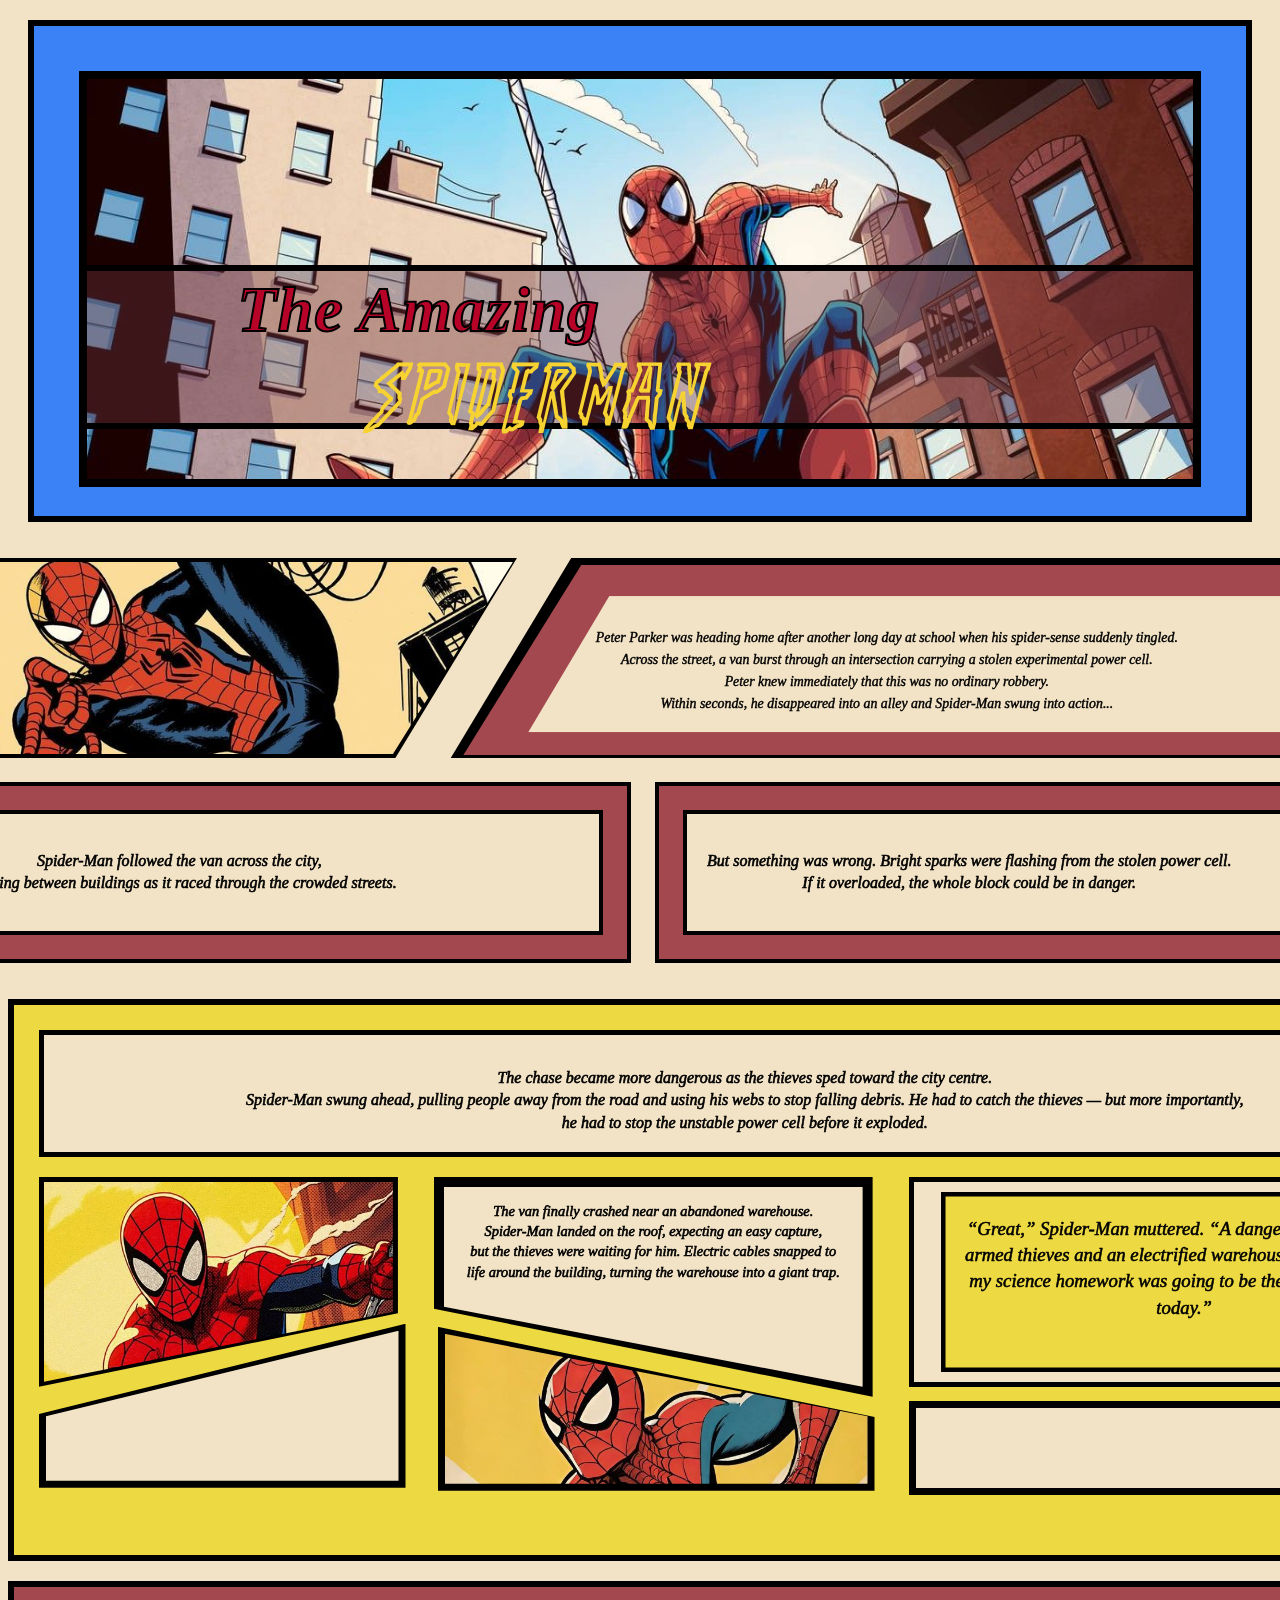
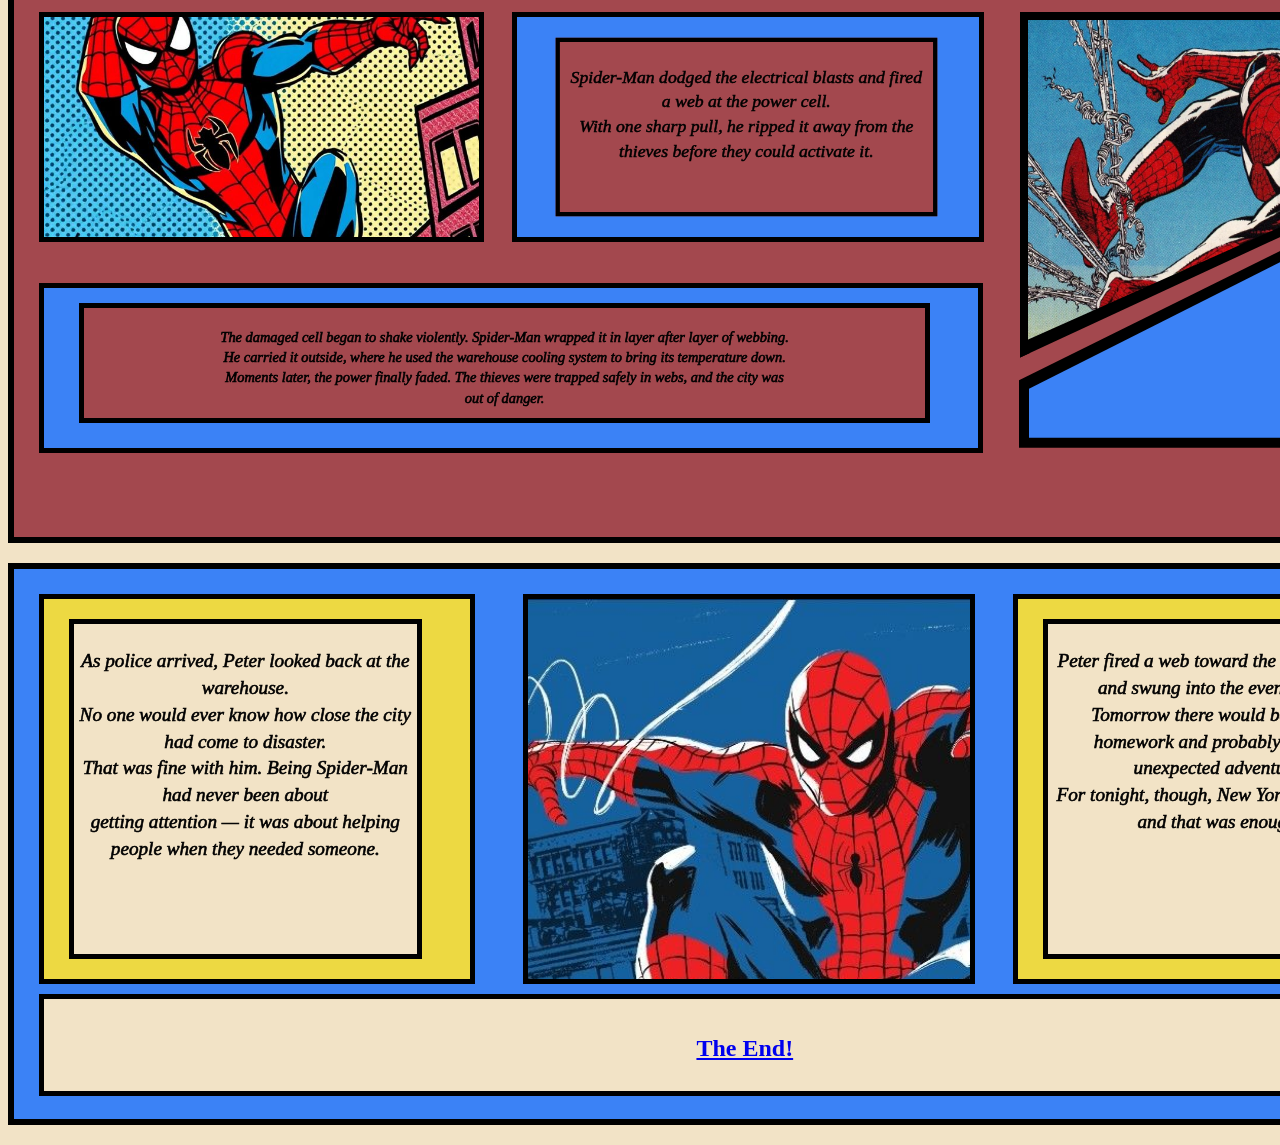
<file: index.html>
<!DOCTYPE html>
<html lang="en">

<head>
  <meta charset="UTF-8">
  <meta name="viewport" content="width=device-width, initial-scale=1.0">
  <title>The Amazing Spider-Man</title>
  <link rel="stylesheet" href="style.css">
</head>

<body>


  <!-- HERO -->
  <section class="hero">

    <div class="hero-media">

      <img
        src="./Images/hero_img_new.jpg"
        alt="Spider-Man banner"
      >

      <div class="hero-overlay-text">
        <h1 class="hero-title2">The Amazing</h1>
        <h1 class="hero-title">spiderman</h1>
      </div>

    </div>

  </section>



  <!-- BEIGE SECTION -->
  <!-- Changed section to div to remove "section lacks heading" warning -->
  <div class="beige-section">

    <!-- Top Row -->
    <div class="top-row">

      <div class="image-border">

        <div class="image-panel">

          <img
            src="./Images/Secion_1.jpg"
            alt="Spider-Man swinging"
          >

        </div>

      </div>


      <div class="angled-border">

        <div class="red-angled-panel">

          <div class="cream-angled-panel">

            <p class="story-one">
              Peter Parker was heading home after another long day at school when his spider-sense suddenly tingled.<br>
              Across the street, a van burst through an intersection carrying a stolen experimental power cell.<br>
              Peter knew immediately that this was no ordinary robbery.<br>
              Within seconds, he disappeared into an alley and Spider-Man swung into action...<br>
            </p>

          </div>

        </div>

      </div>

    </div>


    <!-- Bottom Row -->
    <div class="bottom-row">

      <div class="red-panel">

        <div class="inner-box">

          <p class="story-two">
            Spider-Man followed the van across the city,<br>
            swinging between buildings as it raced through the crowded streets.
          </p>

        </div>

      </div>


      <div class="red-panel">

        <div class="inner-box">

          <p class="story-three">
            But something was wrong. Bright sparks were flashing from the stolen power cell.<br>
            If it overloaded, the whole block could be in danger.
          </p>

        </div>

      </div>

    </div>

  </div>



  <!-- YELLOW SECTION -->
  <!-- Changed section to div to remove "section lacks heading" warning -->
  <div class="yellow-section">


    <!-- Top Full-Width Panel -->
    <div class="rectangle-panel">

      <p class="story-four">
        The chase became more dangerous as the thieves sped toward the city centre.<br>
        Spider-Man swung ahead, pulling people away from the road and using his webs
        to stop falling debris. He had to catch the thieves — but more importantly,<br>
        he had to stop the unstable power cell before it exploded.
      </p>

    </div>


    <!-- Bottom Row Containing Panels -->
    <div class="three-bottom-panels">


      <!-- Panel 1 -->
      <div class="panel-1">


        <div class="image-panel-1-border">

          <div class="image-panel-1">

            <img
              src="./Images/Section2_1.jpg"
              alt="Spider-Man swinging"
            >

          </div>

        </div>


        <div class="border-beige-panel-1">

          <div class="beige-panel-1">

            <p class="story-five">
              The van finally crashed near an abandoned warehouse.<br>
              Spider-Man landed on the roof, expecting an easy capture,<br>
              but the thieves were waiting for him. Electric cables snapped to<br>
              life around the building, turning the warehouse into a giant trap.
            </p>

          </div>

        </div>


        <div class="square-beige-panel">

          <div class="square-yellow-panel">

            <p class="story-six">
              “Great,” Spider-Man muttered. “A dangerous power cell,<br>
              armed thieves and an electrified warehouse. And I thought<br>
              my science homework was going to be the hardest part of today.”
            </p>

          </div>

        </div>

      </div>



      <!-- Panel 2 -->
      <div class="panel-2">


        <div class="border-beige-panel-2">

          <div class="beige-panel-2">
          </div>

        </div>


        <div class="image-panel-2-border">

          <div class="image-panel-2">

            <img
              src="./Images/Section2_2.jpg"
              alt="Spider-Man close-up"
            >

          </div>

        </div>

      </div>


      <div class="rectangle-beige-panel">
      </div>


    </div>
    <!-- closes three-bottom-panels -->


  </div>
  <!-- closes yellow-section -->



  <!-- RED SECTION -->
  <!-- Changed section to div to remove "section lacks heading" warning -->
  <div class="red-section">


    <!-- Top Row -->
    <div class="top-row-3">


      <!-- Top Left Spider-Man Image -->
      <div class="top-left-image-border">

        <div class="top-left-image">

          <img
            src="./Images/hero_img%20(3).jpg"
            alt="Spider-Man shooting web"
          >

        </div>

      </div>



      <!-- Top Middle Quote -->
      <div class="top-right-quote-border">

        <div class="top-right-quote">

          <p class="story-seven">
            Spider-Man dodged the electrical blasts and fired a web at the power cell.<br>
            With one sharp pull, he ripped it away from the thieves before they could activate it.
          </p>

        </div>

      </div>



      <!-- Top Right Tall Spider-Man Image -->
      <div class="tall-image-border">

        <div class="tall-image">

          <img
            src="./Images/hero_img%20(8).jpg"
            alt="Spider-Man crouching"
          >

        </div>

      </div>


    </div>



    <!-- Bottom Row -->
    <div class="bottom-row-3">


      <!-- Bottom Left Large Quote -->
      <div class="bottom-quote-border">

        <div class="bottom-quote">

          <p class="story-eight">
            The damaged cell began to shake violently. Spider-Man wrapped it in layer after layer of webbing.<br>
            He carried it outside, where he used the warehouse cooling system to bring its temperature down.<br>
            Moments later, the power finally faded. The thieves were trapped safely in webs, and the city was<br>
            out of danger.
          </p>

        </div>

      </div>



      <!-- Bottom Right Blue Triangle -->
      <div class="bottom-triangle-border">

        <div class="bottom-triangle">
        </div>

      </div>


    </div>


  </div>
  <!-- closes red-section -->



  <!-- ENDING SECTION -->
  <section class="ending-section">


    <!-- Top Row -->
    <div class="ending-top-row">


      <!-- Left Quote -->
      <div class="ending-left-quote-border">

        <div class="ending-left-quote">

          <p class="story-nine">
            As police arrived, Peter looked back at the warehouse.<br>
            No one would ever know how close the city had come to disaster.<br>
            That was fine with him. Being Spider-Man had never been about<br>
            getting attention — it was about helping people when they needed someone.
          </p>

        </div>

      </div>



      <!-- Centre Spider-Man Image -->
      <div class="ending-image-border">

        <div class="ending-image">

          <img
            src="./Images/end_image.jpg"
            alt="Spider-Man swinging through the city"
          >

        </div>

      </div>



      <!-- Right Quote -->
      <div class="ending-right-quote-border">

        <div class="ending-right-quote">

          <p class="story-ten">
            Peter fired a web toward the next building and swung into the evening sky.<br>
            Tomorrow there would be school, homework and probably another unexpected adventure.<br>
            For tonight, though, New York was safe — and that was enough.<br>
          </p>

        </div>

      </div>


    </div>



    <!-- Bottom Row -->
    <div class="ending-bottom-row">


      <div class="ending-banner">

        <h2>

          <a
            href="./Images/end_image_meme.jpg"
            class="ending-link"
            target="_blank"
          >
            The End!
          </a>

        </h2>

      </div>


    </div>
    <!-- closes ending-bottom-row -->


  </section>


</body>

</html>
</file>
<file: style.css>
@font-face {
  font-family: 'MySpiderFont'; /* The custom name you choose to use in your code */
  src: url('./The\ Amazing\ Spider-Man.ttf') format('truetype'); /* Path to your font file */
  font-weight: normal;
  font-style: normal;
}

 body{ 
  background-color: #f2e3c6;;
}

/* Outer Hero Container with Blue Background */
.hero {
  background-color: #3b82f6; /* Blue background */
  padding: 45px;
  border: 6px solid #000000;
  margin: 20px;
  height: 400px;
}

/* Inner Image Box */
.hero-media {
  position: relative;
  border: 8px solid #000000;
  overflow: hidden;
  height: 400px;
}

/* Spider-Man Image */
.hero-media img {
  width: 100%;
  height: 150%;
  object-fit: cover;
  display: block;
}

/* Translucent Center Text Bar */
.hero-overlay-text {
  position: absolute;
  top: 67%;
  left: 0;
  width: 100%;
  transform: translateY(-50%);
  background-color:rgba(110, 50, 60, 0.4);
  border-top: 6px solid #000000;
  border-bottom: 6px solid #000000;
  padding: 1rem 0;
  text-align: center;
  height: 120px;
}

/* Comic Banner Text */
.hero-title {
  color:#F7D331;
  font-family: 'MySpiderFont', cursive, sans-serif;
  font-size: 4.3rem;
  font-style: italic;
  font-weight: bold;
  letter-spacing: 3px;
  width: 80%;
  transform: translateY(-120%);
}

.hero-title2 {
  transform: translateY(-90%);
  color:lch(39 72.23 29.12);
  font-family:'Times New Roman', Times, serif;
  -webkit-text-stroke: 2px #000000;
  font-size: 4rem;
  font-style: italic;
  font-weight: bold;
  letter-spacing: 1px;
  width: 60%;
}

--------------------------------------------------------------------------
* {
  box-sizing: border-box;
  margin: 0;
  padding: 0;
}

.beige-section {
  max-width: 1000px;
  margin: 0 auto;
  display: flex;
  flex-direction: column;
  gap: 1.5rem;
  padding: 1rem;
}

/* Row Layouts */
.top-row,
.bottom-row {
  display: flex;
  gap: 1.5rem;
}

.top-row {
  height: 200px;
}

/* Top Left Image Panel */
.image-border {
  flex: none;
  background-color: #000000; /* Black Border */
  padding: 4px;
  clip-path: polygon(0 0, 100% 0, 80% 100%, 0 100%);
  transform: translateX(-38%);
  width: 60%;
}

.image-panel {
  width: 100%;
  height: 100%;
  clip-path: polygon(0 0, 100% 0, 80% 100%, 0 100%);
  
}

.image-panel img {
  width: 100%;
  height: 100%;
  object-fit: cover;
  display: block;
}

/* Top Right Angled Panel */
.angled-border {
  flex: none;
  width: 100%;
  background-color: #000000; /* Outer Black Border */
  padding: 2px;
  clip-path: polygon(20% 0, 100% 0, 100% 100%, 8% 100%);
  transform: translateX(-40%);
 

}

.red-angled-panel {
  flex: none;
  width: 103%;
  height: 100%;
  background-color: #A3484E; /* Outer red Border */
  padding: 2px;
  clip-path: polygon(20% 0, 100% 0, 100% 100%, 8% 100%);
  transform: scale(0.95);
  transform-origin: 24% center;
 

}

.cream-angled-panel {
  width: 120%;
  height: 80%;
  background-color: #f2e3c6; 
  padding: 1.5rem;
  clip-path: polygon(17.5% 0, 100% 0, 100% 100%, 8% 100%);
  align-items: center;
  justify-content: center;
  transform: scale(0.7);
  transform-origin: 20% center;

}

/* Bottom Panels */
.bottom-row .red-panel {
  flex: none;
  width: 66.5%;
  height: 80%;
  background-color: #A3484E;
  border: 4px solid #000000;
  padding: 1.5rem;
  display: flex;
  align-items: center;
  justify-content: center;
  transform: translateX(-230px);
}

/* Inner Boxes for Text */
.inner-box {
  background-color: #f2e3c6;
  border: 4px solid #000000;
  padding: 1.25rem;
  width: 100%;
  height: 100%;
  display: flex;
  
 
}

.story-one{
   color: #000000;
  font-size: 1.3rem;
  line-height: 1.6;
  font-style: italic;
  -webkit-text-stroke: 0.6px #000000;
  text-align: center;
}

.story-three,
.story-two{
   color: #000000;
  font-size: 1rem;
  line-height: 1.4;
  font-style: italic;
  -webkit-text-stroke: 0.6px #000000;
  text-align: center;
}


------------------------------------------------------------
* {
  box-sizing: border-box;
  margin: 0;
  padding: 0;
}

/* Outer Section */
.yellow-section {
  background-color: #edd942;
  padding: 25px;
  border: 6px solid #000000;
  margin: 20px auto;
  width: 1410px;
  height: 500px;
  flex-direction: column;
}


.panel-1{
  display: flex;
    gap: 1rem;
}

/* Top Full-Width Quote Panel */
.rectangle-panel {
  width: 96%;
  padding: 1rem 1.5rem;
  border: 5px solid #000000;
  background-color: #f2e3c6;
  text-align: center;
  margin-bottom: 20px;
  height: 85px;
}


/* 1. Top Image Border Panel */
.image-panel-1-border {
  width: 25%;
  height: 200px;
  background-color: #000000;
  padding: 5px;
  clip-path: polygon(0 0, 100% 0, 100% 65%, 0 100%);
}

.image-panel-1 {
  width: 100%;
  height: 100%;
   clip-path: polygon(0 0, 100% 0, 100% 65%, 0 100%);
   overflow: hidden;
}
  
.image-panel-1 img {
  width: 100%;
  height: 400%;
  object-fit: cover;
  display: block;
}

.border-beige-panel-1{
  width: 30%;
  Height:200px; 
  background-color: #000000;
  margin:20px;
  float: left;
  clip-path: polygon(0 0, 100% 0, 100% 100%, 0 60%);
  padding: 10px;
  transform: translateY(-20px)

}

.beige-panel-1{
   width: 100%;
  Height:200px; 
  background-color:#f2e3c6;
  float: left;
  clip-path: polygon(0 0, 100% 0, 100% 100%, 0 60%);
}

.square-beige-panel{
  width: 38%;                       /* Standardized column width */
  height: 200px;                    /* Realistic panel height */
  background-color:#f2e3c6;        /* Black border fill */
  border: 5px solid #000000;            /* Border thickness */
}

.square-yellow-panel{
  width: 100%;                       /* Standardized column width */
  height: 190px;                    /* Realistic panel height */
  background-color:#edd942;        /* Black border fill */
  border: 5px solid #000000;  
  transform: scale(0.9);
}

.panel-2{
  display: flex;
    gap: 2rem;
}

  
.border-beige-panel-2 {
  width: 25%;                       /* Standardized column width */
  height: 150px;                    /* Realistic panel height */
  background-color: #000000;        /* Black border fill */
  padding: 7px;                     /* Border thickness */
  clip-path: polygon(0% 55%, 100% 0%, 100% 100%, 0 100%);
  transform: translateY(-113px);   
}

.beige-panel-2 {
  
  clip-path: polygon(0% 57%, 100% 0%, 100% 100%, 0 100%);
  width: 100%;                      
  height: 100%;                     
  background-color: #f2e3c6;
  
  
}

.image-panel-2-border{
  width: 30%;                       
  height: 150px;                    
  background-color: #000000;       
  padding: 7px;                     
  clip-path: polygon(0% 0%, 100% 55%, 100% 100%, 0 100%);
  transform: translateY(-110px); 
}

.image-panel-2{
  clip-path: polygon(0% 0%, 100% 55%, 100% 100%, 0 100%);
  width: 100%;                       
  height: 150px;    
  overflow: hidden;

}

.image-panel-2 img {
  width: 100%;
  height: 450%;
  object-fit: cover;
  display: block;
}

.rectangle-beige-panel {
  width: 34%;
    padding: 1rem 1.5rem;
    border: 7px solid #000000;
    background-color: #f2e3c6;
    margin-bottom: 20px;
    height: 48px;
    transform: translate(870px, -200px);
}



.story-four {
   color: #000000;
  font-size: 1rem;
  line-height: 1.4;
  font-style: italic;
  -webkit-text-stroke: 0.6px #000000;
  
}

.story-five {
   color: #000000;
  font-size: .9rem;
  line-height: 1.4;
  font-style: italic;
  -webkit-text-stroke: 0.6px #000000;
  text-align: center;
}

.story-six {
   color: #000000;
  font-size: 1.3rem;
  line-height: 1.4;
  font-style: italic;
  -webkit-text-stroke: 0.6px #000000;
  text-align: center;
}


---------------------------------------------------



* {
  box-sizing: border-box;
  margin: 0;
  padding: 0;
}

.top-row-3{
  display: flex;
    gap: 1rem;
}

/* Outer Section */
.red-section {
  background-color: #A3484E;
  padding: 25px;
  border: 6px solid #000000;
  margin: 20px auto;
  width: 1410px;
  height: 500px;
  flex-direction: column;
}






.top-left-image{
  flex: none;
  width: 200%;                       
  height: 220px;    
  overflow: hidden;
   border: 5px solid #000000;
   gap: 10px;
}

.top-left-image img{
  width: 100%;
  height: 165%;
  object-fit: cover;
  display: block;
}

.top-right-quote-border{
  width: 32%;                       
  height: 210px;    
  overflow: hidden;
  padding: 5px;
  border:5px solid #000000;
   background-color:#3b82f6;
  transform: translateX(15rem)

}

.top-right-quote{
  width: 95%;                       
  height: 190px;    
  overflow: hidden;
  padding: 5px;
  border:5px solid #000000;
   background-color:#A3484E;
  transform: scale(.85);


}


.tall-image-border{
  width: 10%;                       
  height: 210px;    
  overflow: hidden;
  padding: 5px;
  border:5px solid #000000;
   background-color:#3b82f6;
  transform: translateX(25rem)
}

.tall-image-border {
   width: 28%;
  height: 330px;
  background-color: #000000;
  padding: 3px;

  clip-path: polygon(
    0 0,
    100% 0,
    100% 45%,
    0 100%
  );

  transform: translateX(260px);
}

.tall-image{
  width: 100%;
  height: 320px;
  clip-path: polygon(
    0 0,
    100% 0,
    100% 45%,
    0 100%
  );

}

.tall-image img{
  width: 100%;
  height: 100%;
  object-fit: cover;
  display: block;
}


.bottom-quote-border{
  width: 65.5%;                       
  height: 150px;    
  overflow: hidden;
  padding: 5px;
  border:5px solid #000000;
  background-color:#3b82f6;
  transform: translateY(-75px);

}


.bottom-quote{
  width: 90%;                       
  height: 100px;    
  overflow: hidden;
  padding: 5px;
  border:5px solid #000000;
   background-color:#A3484E;
  transform: translate(30px, 10px);
  row-gap: 10px
}


.bottom-triangle-border{
  width: 29%;
  height: 270px;

  background-color: #000000;

  clip-path: polygon(0% 75%, 100% 0%, 100% 100%, 0 100%);
  transform: translate(980px, -350px);
}


.bottom-triangle{
    width: 95%;
    height: 245px;
    background-color: #3b82f6;
    clip-path: polygon(0% 80%, 100% 0%, 100% 100%, 0 100%);
    transform: translate(10px, 15px);
}

.story-seven{
  color: #000000;
  font-size: 1.3rem;
  line-height: 1.4;
  font-style: italic;
  -webkit-text-stroke: 0.6px #000000;
  text-align: center;
}

.story-eight{
  color: #000000;
  font-size: .9rem;
  line-height: 1.4;
  font-style: italic;
  -webkit-text-stroke: 0.6px #000000;
  text-align: center;
}
<!---------------------------------------------------------------->

 *{
  box-sizing: border-box;
  margin: 0;
  padding: 0;
}

.ending-section {
  background-color: #3b82f6;
  padding: 25px;
  border: 6px solid #000000;
  margin: 20px auto;
  width: 1410px;
  height: 500px;
  flex-direction: column;
}


.ending-top-row {
display: flex;
    gap: 3rem;

}

.ending-left-quote-border {
 width: 50%;                       
  height: 370px;    
  overflow: hidden;
  padding: 5px;
  border:5px solid #000000;
   background-color:#edd942;
  
}

.ending-left-quote{
  width: 80%;
    height: 320px;
    overflow: hidden;
    padding: 5px;
    border: 5px solid #000000;
    background-color: #f2e3c6;
    transform: translate(20px, 15px);
}

.ending-image{
  width: 100%;
    height: 380px;
    overflow: hidden;
    border: 5px solid #000000;
}

.ending-image img{
  width: 130%;
  height: 165%;
  object-fit: cover;
  display: block;
}



.ending-right-quote-border {
 width: 50%;                       
  height: 370px;    
  overflow: hidden;
  padding: 5px;
  border:5px solid #000000;
   background-color:#edd942;
  
}

.ending-right-quote{
  width: 80%;
    height: 320px;
    overflow: hidden;
    padding: 5px;
    border: 5px solid #000000;
    background-color: #f2e3c6;
    transform: translate(20px, 15px);
}

.ending-banner {
  width: 96%;
  padding: 1rem 1.5rem;
  border: 5px solid #000000;
  background-color: #f2e3c6;
  text-align: center;
  margin-bottom: 20px;
  height: 60px;
  transform: translateY(10px);
}

.story-nine {
  color: #000000;
  font-size: 1.2rem;
  line-height: 1.4;
  font-style: italic;
  -webkit-text-stroke: 0.6px #000000;
  text-align: center;
}

.story-ten{
  color: #000000;
  font-size: 1.2rem;
  line-height: 1.4;
  font-style: italic;
  -webkit-text-stroke: 0.6px #000000;
  text-align: center;
}
</file>
